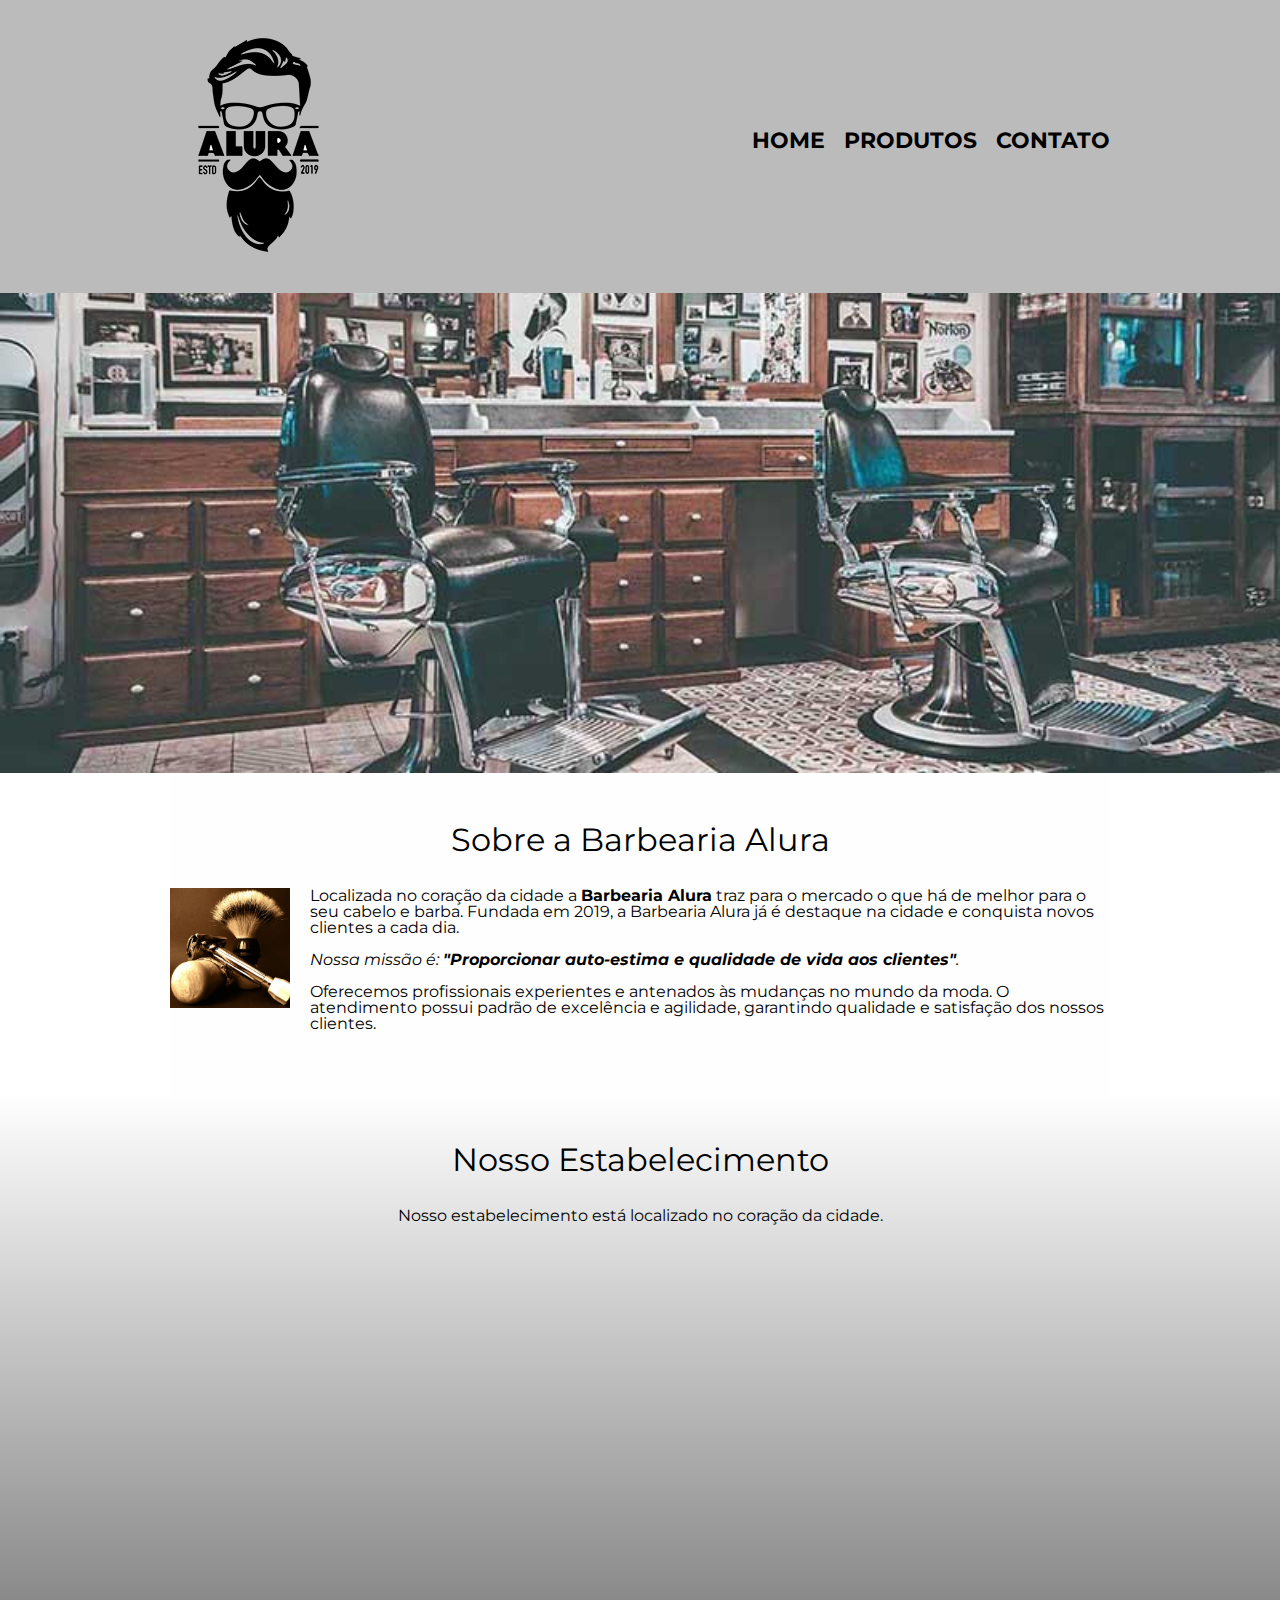
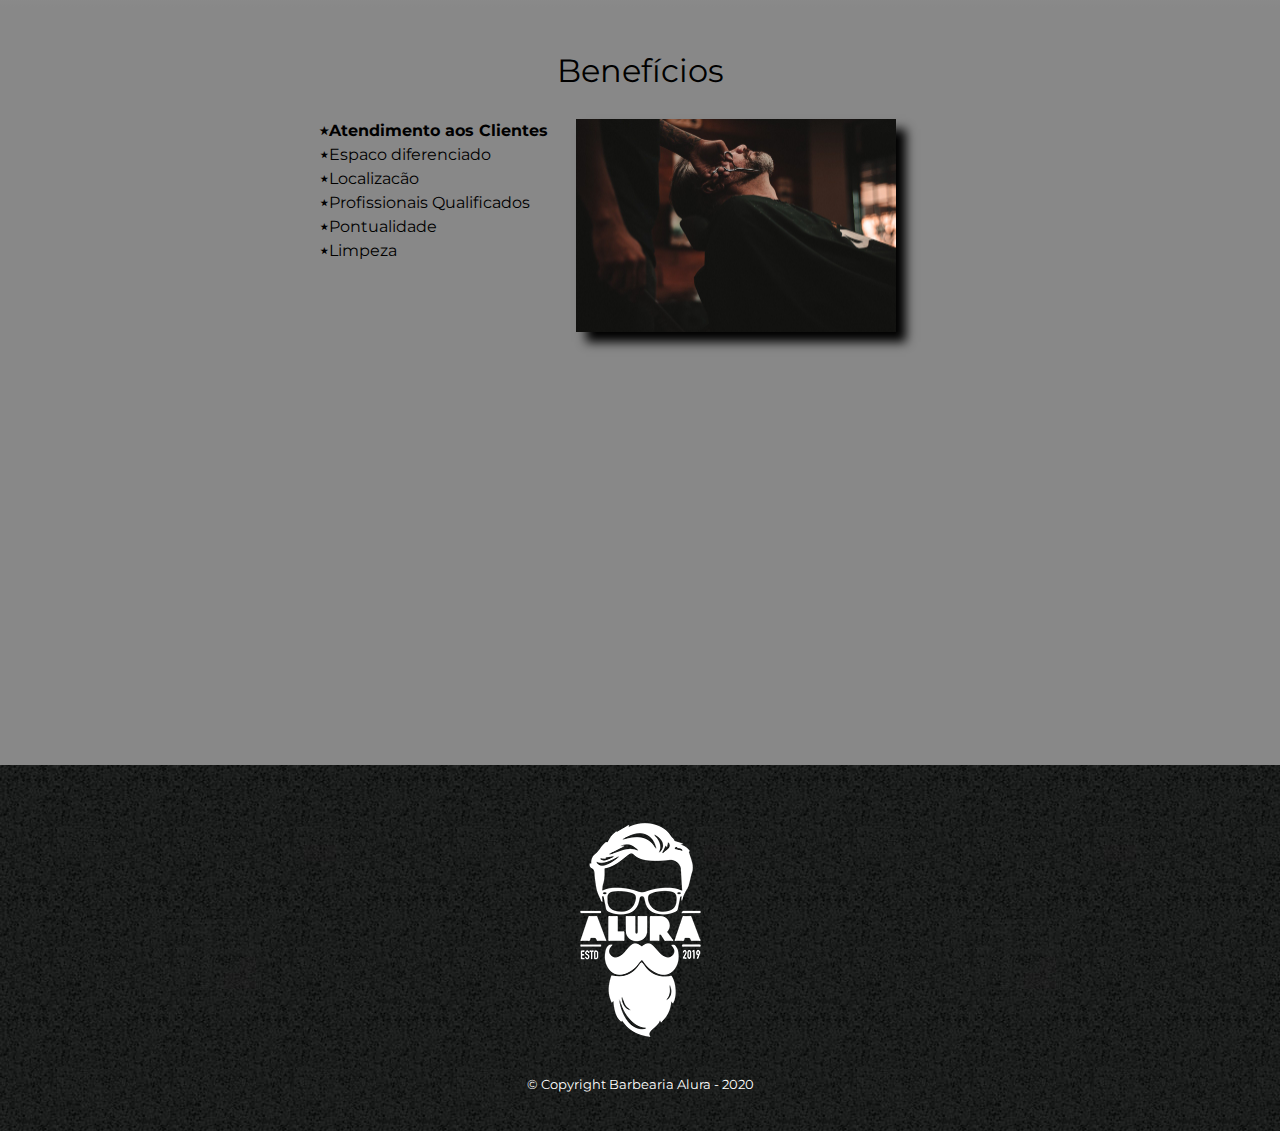
<file: index.html>
<!DOCTYPE html>

<html lang="pt-br">
	<head>
		
		<meta charset="UTF-8">
		<meta name="viewport" content="width=device-width">
		<title>Barbearia Alura</title>
		<link rel="stylesheet" href="reset.css">
		<link rel="stylesheet" href="style.css">
		<link href="https://fonts.googleapis.com/css2?family=Montserrat:wght@100&display=swap" rel="stylesheet">
		
	</head>
	<body>

		<header>
			<div class="caixa">
				<h1><img src="imagens/logo.png" alt="Logo da Barbearia Alura"></h1>
				<nav>
					<ul>
						<li><a href="index.html">Home</a></li>
						<li><a href="produtos.html">Produtos</a></li>
						<li><a href="contato.html">Contato</a></li>
					</ul>
				</nav>
			</div>
		</header>

		<img class="banner" src="imagens/banner.jpg">

		<main>

			<section class="principal">

			<h2 class="titulo-principal">Sobre a Barbearia Alura</h2>

				<img class="utensilios" src="imagens/utensilios.jpg" alt="utensílios de um barbeiro.">

				<p>Localizada no coração da cidade a <strong>Barbearia Alura</strong> traz para o mercado o que há de melhor para o seu cabelo e barba. Fundada em 2019, a Barbearia Alura já é destaque na cidade e conquista novos clientes a cada dia.</p>

				<p id="missao"><em>Nossa missão é: <strong>"Proporcionar auto-estima e qualidade de vida aos clientes"</strong>.</em></p>

				<p>Oferecemos profissionais experientes e antenados às mudanças no mundo da moda. O atendimento possui padrão de excelência e agilidade, garantindo qualidade e satisfação dos nossos clientes.</p>

			</section>

			<section class="mapa">
				
				<h3 class="titulo-principal">Nosso Estabelecimento</h3>
				
				<p>Nosso estabelecimento está localizado no coração da cidade.</p>

				<div class="mapa-conteudo">
				
					<iframe src="https://www.google.com/maps/embed?pb=!1m18!1m12!1m3!1d3656.4485981308976!2d-46.6346533854409!3d-23.5882393684697!2m3!1f0!2f0!3f0!3m2!1i1024!2i768!4f13.1!3m3!1m2!1s0x94ce5a2b2ed7f3a1%3A0xab35da2f5ca62674!2sCaelum%20-%20Escola%20de%20Tecnologia!5e0!3m2!1spt-BR!2sbr!4v1595863605987!5m2!1spt-BR!2sbr" width="100%" height="300" frameborder="0" style="border:0;" allowfullscreen="" aria-hidden="false" tabindex="0"></iframe>

				</div>

			</section>

			<section class="beneficios">

			<h3 class="titulo-principal">Benefícios</h3>

			<div class="conteudo-beneficios">

				<ul class="lista-beneficios">
					<li class="itens">Atendimento aos Clientes</li>
					<li class="itens">Espaco diferenciado</li>
					<li class="itens">Localizacão</li> 
					<li class="itens">Profissionais Qualificados</li>
					<li class="itens">Pontualidade</li>
					<li class="itens">Limpeza</li>
				</ul><img src="imagens/beneficios.jpg" class="imagem-beneficios">

			</div>

			<div class="video">
			   	<iframe width="100%" height="315" src="https://www.youtube.com/embed/wcVVXUV0YUY" frameborder="0" allow="accelerometer; autoplay; encrypted-media; gyroscope; picture-in-picture" allowfullscreen></iframe>
			</div>

			</section>
		</main>

		<footer>
			<img src="imagens/logo-branco.png" alt="Logo da Barbearia Alura">
			<p class="copyright">&copy; Copyright Barbearia Alura - 2020</p>
		</footer>

	</body>

</html>
</file>
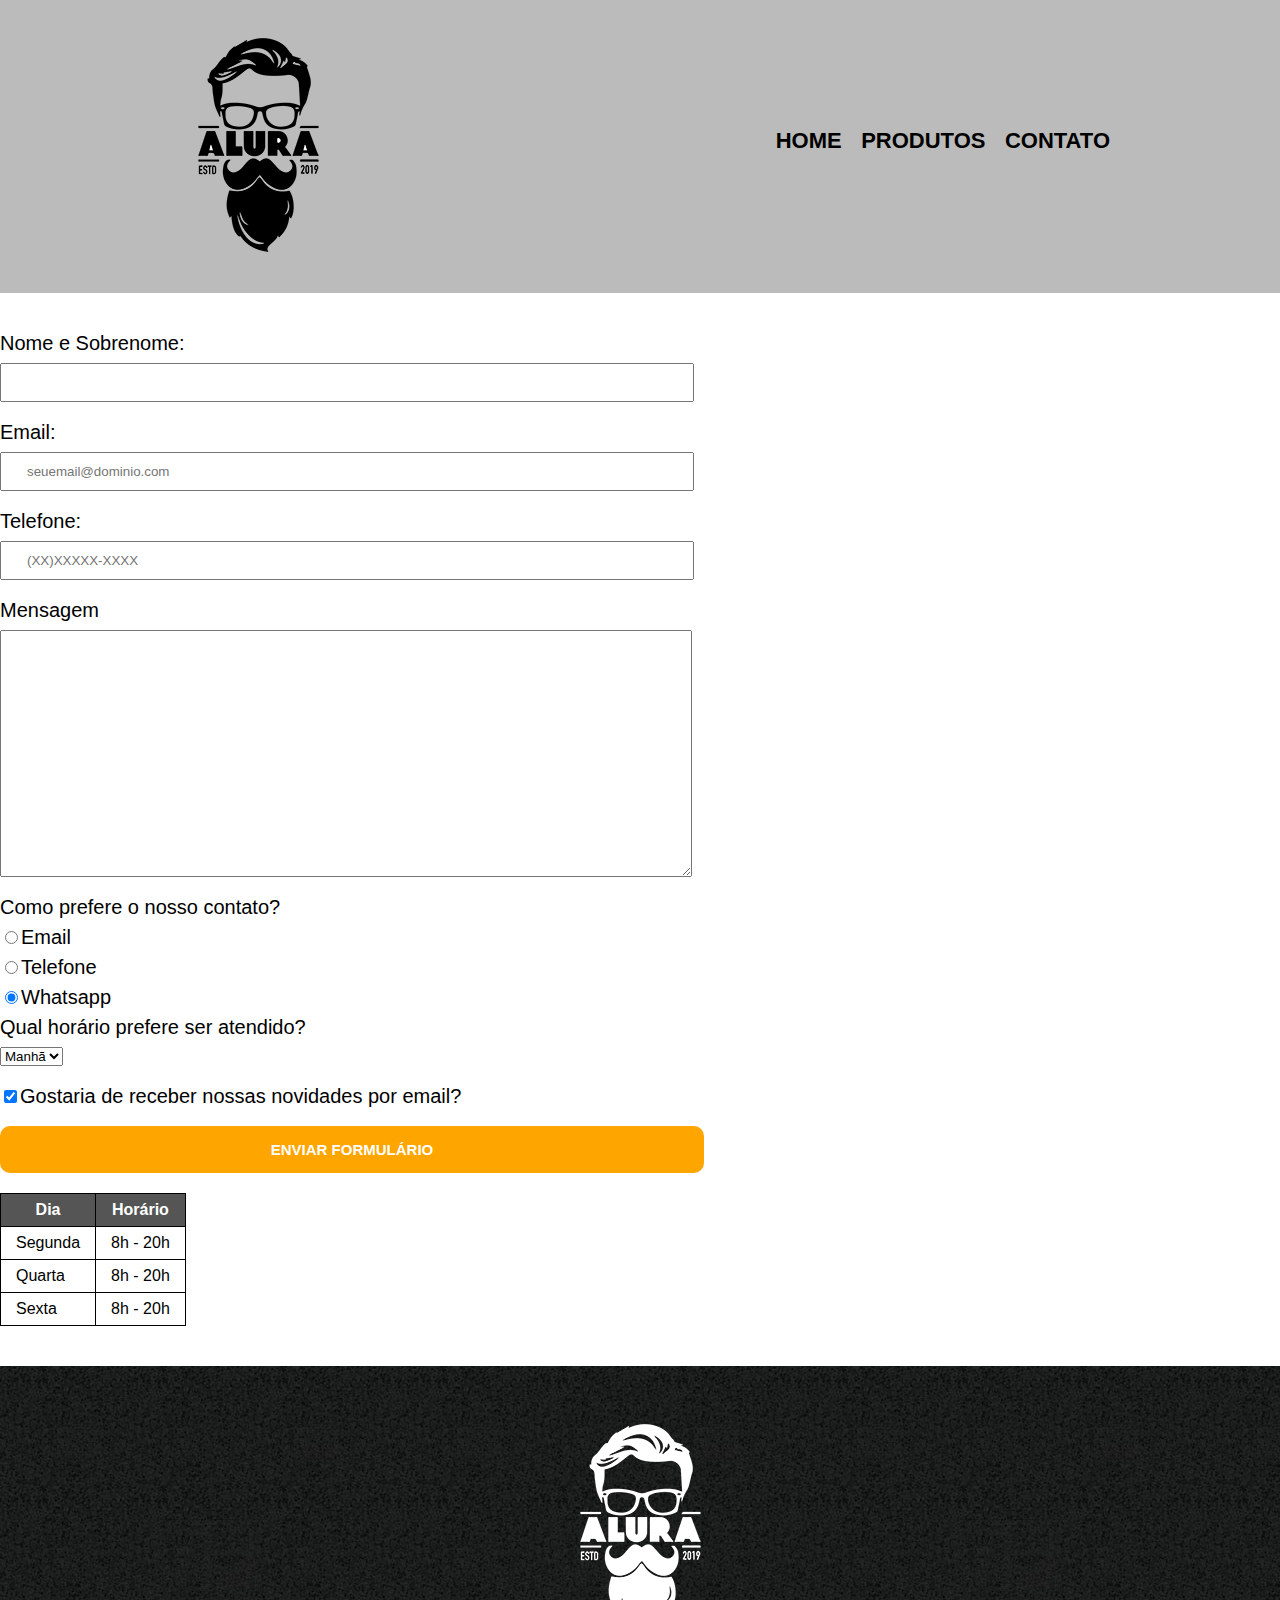
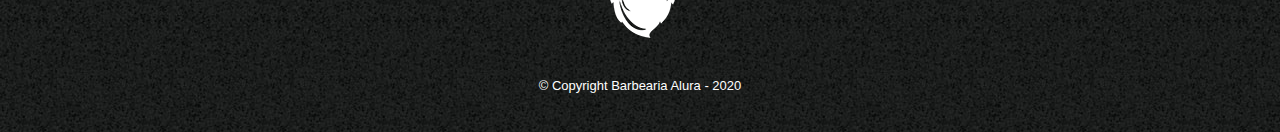
<file: contato.html>
<!DOCTYPE html>
<html lang="pt-br">
	
	<head>
		
		<meta charset="utf-8">
		<link rel="stylesheet" href="reset.css">
		<link rel="stylesheet" href="style.css">
		<title>Contato - Barbearia Alura</title>
	
	</head>
	
	<body>
		<header>
			<div class="caixa">
				<h1><img src="imagens/logo.png" alt="Logo da Barbearia Alura"></h1>
				<nav>
					<ul>
						<li><a href="index.html">Home</a></li>
						<li><a href="produtos.html">Produtos</a></li>
						<li><a href="contato.html">Contato</a></li>
					</ul>
				</nav>
			</div>
		</header>

		<main>
			<form>
				<label for="nomesobrenome">Nome e Sobrenome:</label>
				<input type="text" id="nomesobrenome" class="input-padrao" required>

				<label for="email">Email:</label>
				<input type="email" id="email" class="input-padrao" required placeholder="seuemail@dominio.com">

				<label for="telefone">Telefone:</label>
				<input type="tel" id="telefone" class="input-padrao" required placeholder="(XX)XXXXX-XXXX">

				<label for="mensagem">Mensagem</label>
				<textarea cols="70" rows="15" id="mensagem" class="input-padrao" required></textarea>

				<fieldset>
					<legend>Como prefere o nosso contato?</legend>
					
					<label for="radio-email"><input type="radio" name="contato" value="email" id="radio-email">Email</label>
					

					<label for="radio-telefone"><input type="radio" name="contato" type="telefone" id="radio-telefone">Telefone</label>
					

					<label for="radio-whatsapp"><input type="radio" name="contato" type="whatsapp" id="radio-whatsapp" checked>Whatsapp</label>
					
				</fieldset>

				<fieldset>
					<legend>Qual horário prefere ser atendido?</legend>
					
					<select>
						<option>Manhã</option>
						<option>Tarde</option>
						<option>Noite</option>
					</select>
				
				</fieldset>

				<label class="checkbox"><input type="checkbox" checked>Gostaria de receber nossas novidades por email?</label>

				<input type="submit" value="Enviar Formulário" class="enviar">

				<table>
					<thead>
						<tr>
							<th>Dia</th>
							<th>Horário</th>
						</tr>
					</thead>
					<tbody>
						<tr>
							<td>Segunda</td>
							<td>8h - 20h</td>
						</tr>
						<tr>
							<td>Quarta</td>
							<td>8h - 20h</td>
						</tr>
						<tr>
							<td>Sexta</td>
							<td>8h - 20h</td>
						</tr>
					</tbody>
				</table>
			</form>
		</main>

		<footer>
			<img src="imagens/logo-branco.png" alt="Logo da Barbearia Alura">
			<p class="copyright">&copy; Copyright Barbearia Alura - 2020</p>
		</footer>
	</body>
</html>
</file>
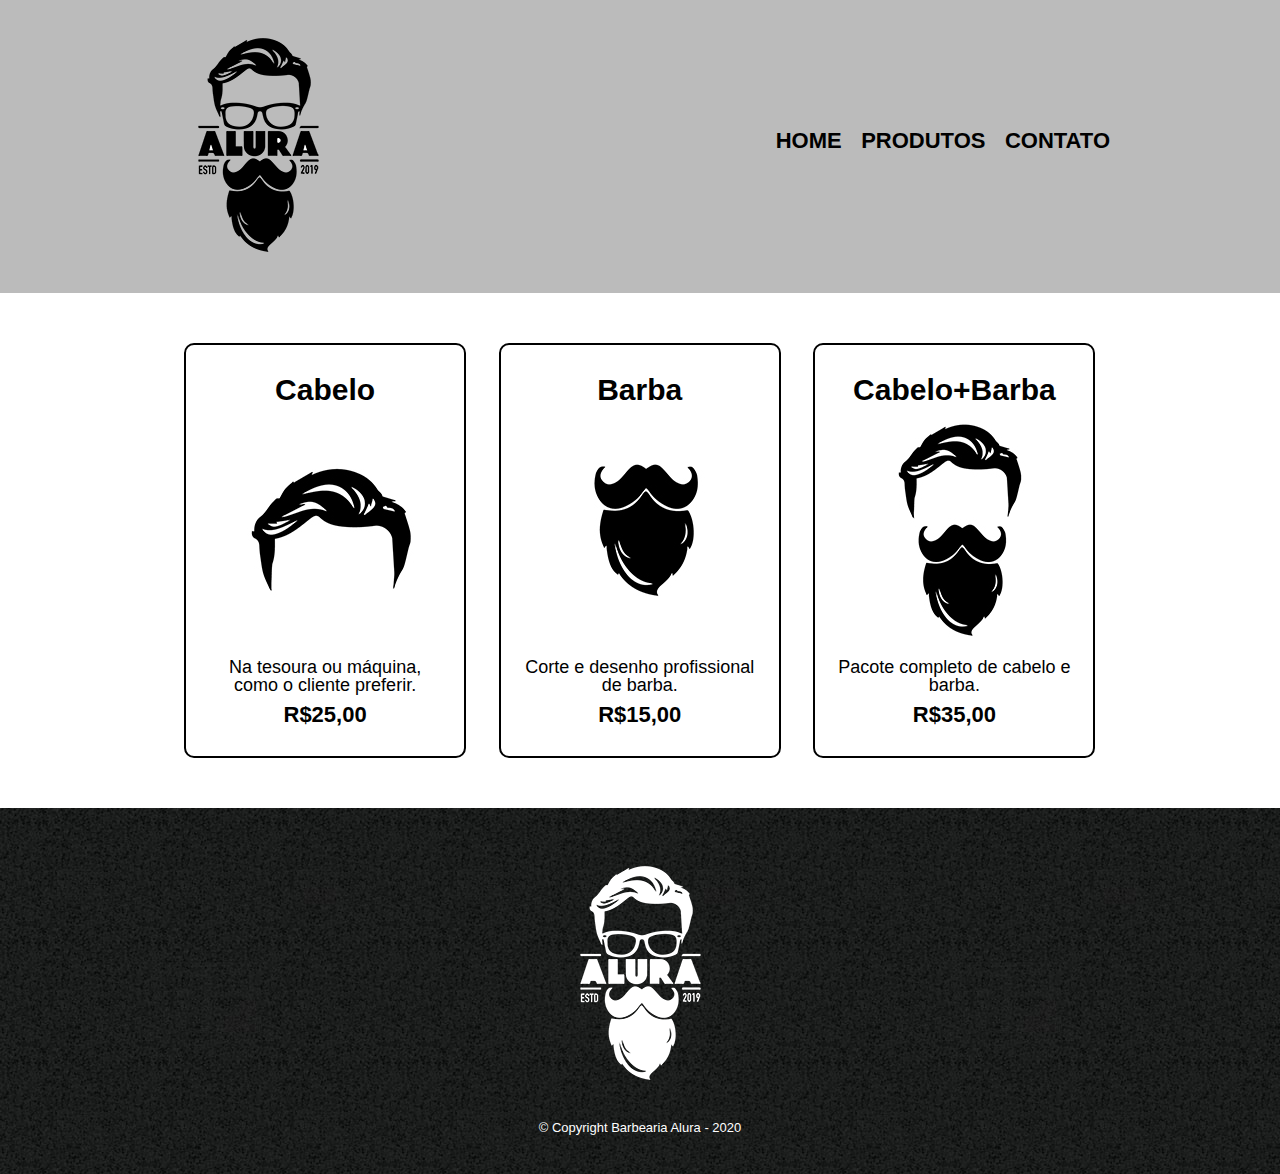
<file: produtos.html>
<!DOCTYPE html>
<html lang="pt-br">
<head>
	<meta charset="utf-8">
	<meta name="viewport" content="width=device-width">
	<link rel="stylesheet" href="reset.css">
	<link rel="stylesheet" href="style.css">
	<title>Produtos - Barbearia Alura</title>
</head>
<body>
	<header>
		<div class="caixa">
			<h1><img src="imagens/logo.png"></h1>
			<nav>
				<ul>
					<li><a href="index.html">Home</a></li>
					<li><a href="produtos.html">Produtos</a></li>
					<li><a href="contato.html">Contato</a></li>
				</ul>
			</nav>
		</div>
	</header>

	<main>
		<ul class="produtos">
			<li>
				<h2>Cabelo</h2>
				<img src="imagens/cabelo.jpg">
				<p class="produto-descricao">Na tesoura ou máquina, como o cliente preferir.</p>
				<p class="produto-preco">R$25,00</p>
			</li>
			<li>
				<h2>Barba</h2>
				<img src="imagens/barba.jpg">
				<p class="produto-descricao">Corte e desenho profissional de barba.</p>
				<p class="produto-preco">R$15,00</p>
			</li> 
			<li>
				<h2>Cabelo+Barba</h2>
				<img src="imagens/cabelo+barba.jpg">
				<p class="produto-descricao">Pacote completo de cabelo e barba.</p>
				<p class="produto-preco">R$35,00</p>
			</li>
		</ul>
	</main>

	<footer>
		<img src="imagens/logo-branco.png">
		<p class="copyright">&copy; Copyright Barbearia Alura - 2020</p>
	</footer>
</body>
</html>
</file>
<file: style.css>
body{
	font-family: 'Montserrat', sans-serif;
}
header{
	background: #BBBBBB;
	padding: 20px 0;
}
.caixa{
	position: relative;
	width: 940px;
	margin: 0px auto;
}
nav{
	position: absolute;
	top: 110px;
	right: 0;
}
nav li{
	display: inline;
	margin: 0 0 0 15px;
}
nav a{
	text-transform: uppercase;
	color: #000000;
	font-weight: bold;
	font-size: 22px;
	text-decoration: none;
}
nav a:hover {
	color: #C78C19;
	text-decoration: underline;
}
.produtos{
	width: 940px;
	margin: 0 auto;
	padding: 50px 0;
}
.produtos li{
	display: inline-block;
	text-align: center;
	width: 30%;
	vertical-align: top;
	margin: 0 1.5%;
	padding: 30px 20px;
	box-sizing: border-box;
	border:2px solid #000000;
	border-radius: 10px;
}
.produtos li:hover{
	border-color: #C78C19
}
.produtos li:active {
	border-color: #088C19
}
.produtos li:hover h2{
	font-size: 40px;
}
.produtos h2{
	font-size: 30px;
	font-weight: bold;
}
.produto-descricao{
	font-size: 18px;
}
.produto-preco{
	font-size: 22px;
	font-weight: bold;
	margin: 10px 0 0;
}
footer{
	background: url("imagens/bg.jpg");
	text-align: center;
	padding: 40px 0;
} 
.copyright{
	color: #FFFFFF;
	font-size: 13px;
	margin-top: 20px;
}
main{
	
}
form{
	margin: 40px 0;
}
form label, form legend{
	display: block;
	font-size: 20px;
	margin: 0 0 10px;
}
.input-padrao{
	display: block;
	margin: 0 0 20px;
	padding: 10px  25px;
	width: 50%
}
.checkbox {
	margin: 20px 0;
}
.enviar{
	padding: 15px 0;
	width: 55%;
	background: orange;
	font-weight: bold;
	text-transform: uppercase;
	color: white;
	border: none;
	border-radius: 10px;
	transition: 1s all;
	font-size: 15px;
}
.enviar:hover {
	background: darkorange;
	cursor: pointer;
	transform: scale(1.2);
}
table{
	margin: 20px 0 40px;
}
thead{
	background: #555555;
	color: white;
	font-weight: bold;
}
td, th{
	border:1px solid #000000;
	padding: 8px 15px;
}

/* CSS da página inicial */
.banner {
	width: 100%;
}
.titulo-principal{
	text-align: center;
	font-size: 2em;
	margin: 0 0 1em;
	clear: left;
}
.principal{
	padding: 3em 0;
	background: #FEFEFE;
	width: 940px;
	margin: 0 auto;
}
.principal p{
	margin: 0 0 1em;
}
.principal strong{
	font-weight: bold;
}
.principal em {
	font-style: italic;
}
.utensilios {
	width: 120px;
	float: left;
	margin: 0 20px 20px 0;
}
.mapa {
	padding: 3em 0;
	background: linear-gradient(#FEFEFE, #888888);
}
.mapa p{
	margin: 0 0 2em;
	text-align: center;
}
.mapa-conteudo {
	width: 940px;
	margin: 0 auto;
}
.beneficios{
	padding: 3em 0;
	background: #888888;
}
.conteudo-beneficios{
	width: 640px;
	margin: 0 auto;
}
.imagem-beneficios{
	width: 50%;
	opacity: 1;
	transition: 400ms;
	box-shadow: 10px 10px 10px #000000;
}
.imagem-beneficios:hover{
	opacity: 0.4;
}
.lista-beneficios{
	width: 40%;
	display: inline-block;
	vertical-align: top;
}
.itens{
	line-height: 1.5;
}
.itens:first-child {
	font-weight: bold;
}
.itens:before{
	content: "⭑";
}
.video {
	width: 560px;
	margin: 2em auto;
}

@media screen and (max-width: 480px){
	.caixa, .principal, .conteudo-beneficios, .mapa-conteudo, .video {
		width: auto;
	}

	h1 {
		text-align: center;
	}

	nav {
		position: static;
	}

	.lista-beneficios, .imagem-beneficios {
		width: 100%
	}
}
</file>
